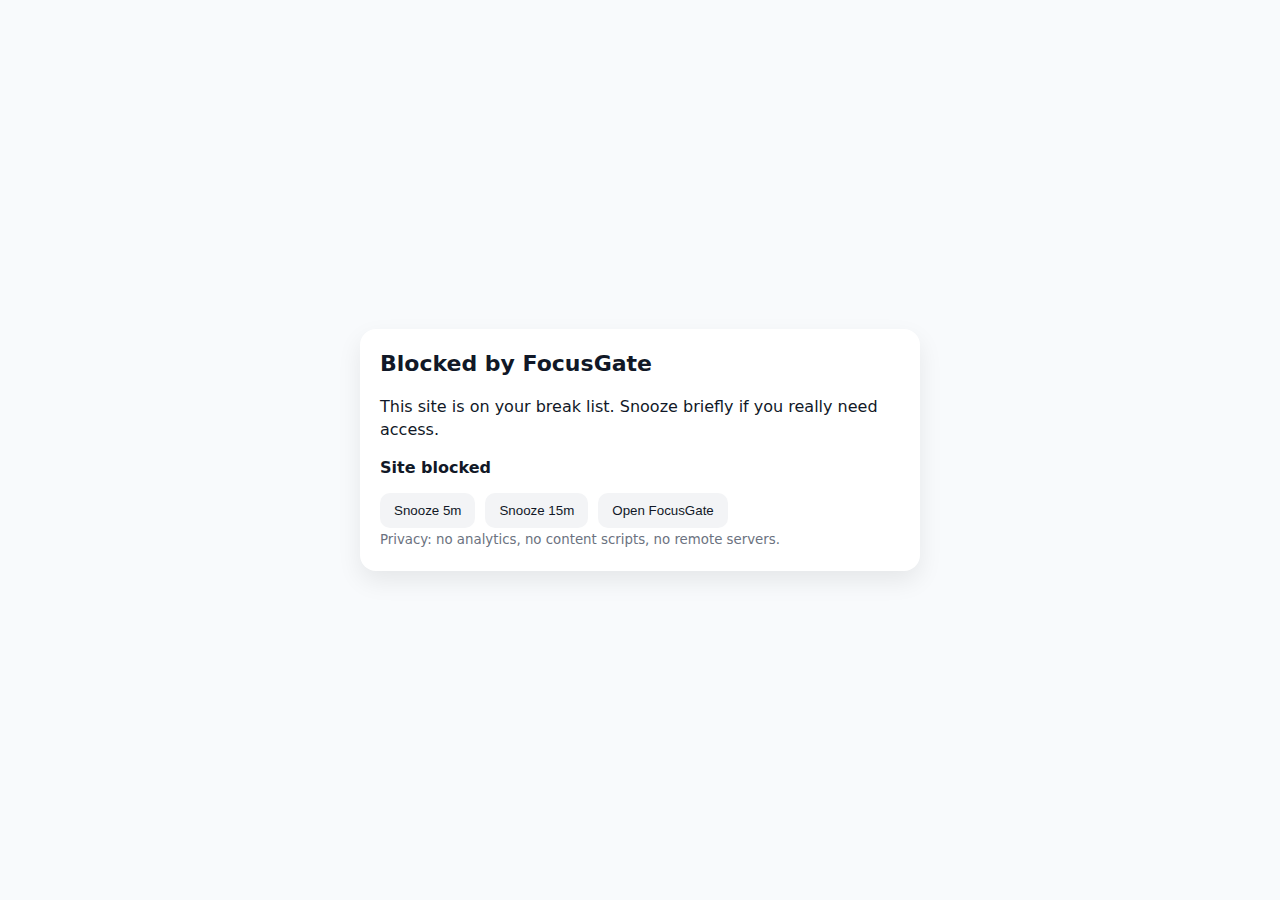
<file: blocked.html>
<!doctype html>
<html lang="en">
  <head>
    <meta charset="utf-8" />
    <title>Blocked by FocusGate</title>
    <meta name="viewport" content="width=device-width, initial-scale=1" />
    <link rel="stylesheet" href="blocked.css" />
  </head>
  <body>
    <main class="wrap">
      <section class="card" role="dialog" aria-labelledby="t" aria-describedby="d">
        <h1 id="t">Blocked by FocusGate</h1>
        <p id="d">This site is on your break list. Snooze briefly if you really need access.</p>

        <div id="hostline" class="hostline" aria-live="polite"></div>

        <div class="row">
          <button class="ghost" data-min="5" aria-label="Snooze this site for 5 minutes">Snooze 5m</button>
          <button class="ghost" data-min="15" aria-label="Snooze this site for 15 minutes">Snooze 15m</button>
          <button class="ghost" id="open-popup" aria-label="Open FocusGate">Open FocusGate</button>
        </div>

        <small class="muted">Privacy: no analytics, no content scripts, no remote servers.</small>
      </section>
    </main>
    <script src="blocked.js"></script>
  </body>
</html>
</file>
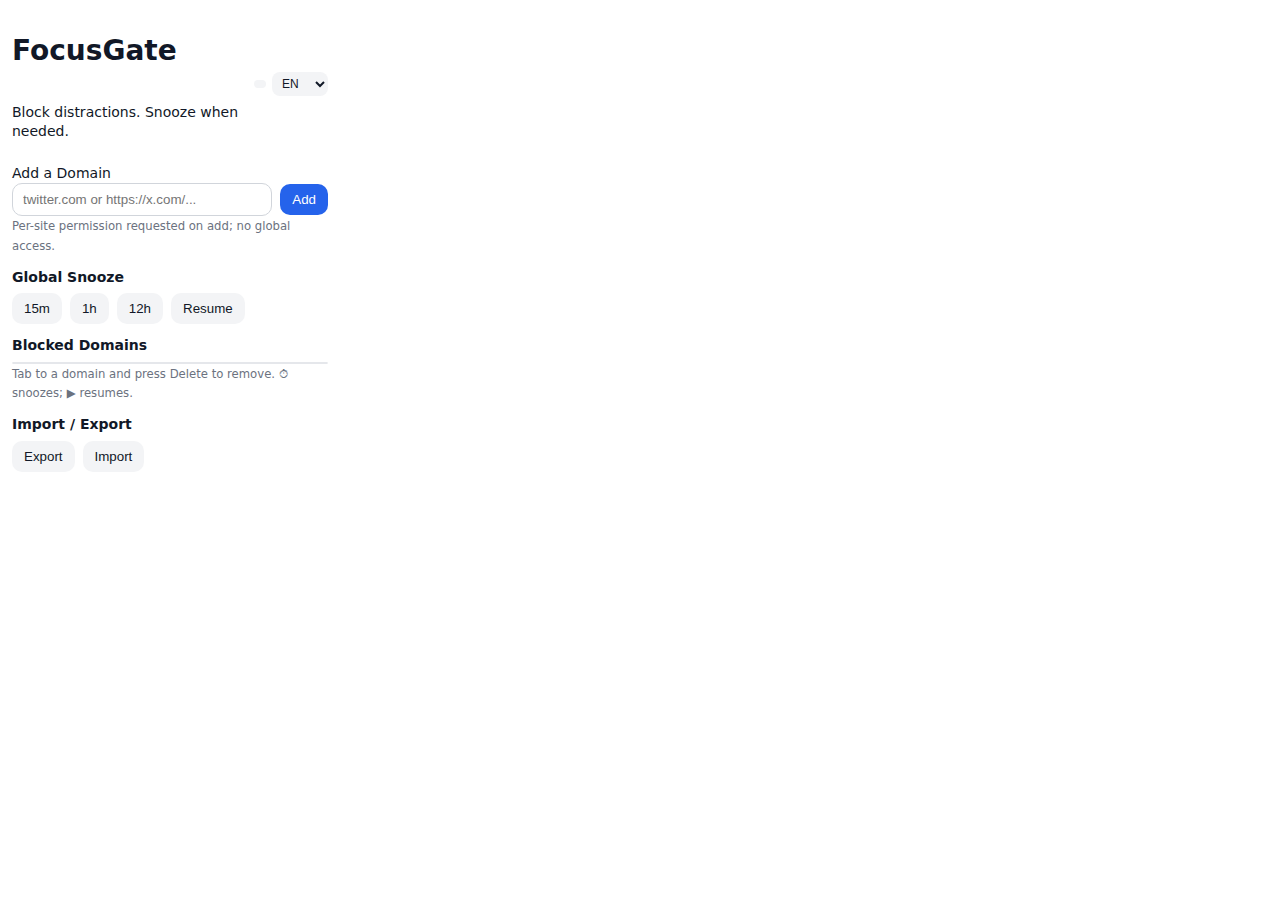
<file: popup.html>
<!doctype html>
<html lang="en">
  <head>
    <meta charset="utf-8" />
    <title>FocusGate</title>
    <meta name="viewport" content="width=device-width, initial-scale=1" />
    <link rel="stylesheet" href="popup.css" />
  </head>
  <body>
    <header>
      <div class="title-group">
        <h1 id="app-title">FocusGate</h1>
        <p id="tagline">Block distractions. Snooze when needed.</p>
      </div>
      <div class="controls">
        <button id="theme-toggle" class="icon-btn" aria-label="Toggle dark mode"></button>
        <select id="language-select" aria-label="Language">
          <option value="en">EN</option>
          <option value="es">ES</option>
          <option value="fr">FR</option>
          <option value="hi">HI</option>
          <option value="zh_CN">中文</option>
        </select>
      </div>
    </header>

    <main>
      <form id="add-form" aria-labelledby="add-label">
        <label id="add-label" for="domain-input">Add a Domain</label>
        <div class="row">
          <input id="domain-input" type="text" inputmode="url" autocomplete="off"
                 placeholder="twitter.com or https://x.com/..." aria-required="true" />
          <button id="add-btn" class="primary" type="submit">Add</button>
        </div>
        <!-- Give the small text an id so localisation can update it -->
        <small id="per-site-info" class="muted">Per-site permission requested on add; no global access.</small>
      </form>

      <section aria-labelledby="snooze-title" class="snooze">
        <h2 id="snooze-title">Global Snooze</h2>
        <div class="row">
          <button class="ghost preset" data-min="15">15m</button>
          <button class="ghost preset" data-min="60">1h</button>
          <button class="ghost preset" data-min="720">12h</button>
          <button class="ghost" id="resume-btn">Resume</button>
        </div>
        <div id="status" class="muted" aria-live="polite"></div>
      </section>

      <section aria-labelledby="list-title">
        <h2 id="list-title">Blocked Domains</h2>
        <ul id="list" role="listbox" aria-describedby="list-help"></ul>
        <small id="list-help" class="muted">Tab to a domain and press Delete to remove. ⏱ snoozes; ▶ resumes.</small>
      </section>

      <section aria-labelledby="ie-title" class="import-export">
        <h2 id="ie-title">Import / Export</h2>
        <div class="row">
          <button id="export-btn" class="ghost">Export</button>
          <input id="import-file" type="file" accept="application/json" hidden />
          <button id="import-btn" class="ghost">Import</button>
        </div>
      </section>
    </main>

    <script src="popup.js"></script>
  </body>
</html>
</file>
<file: blocked.css>
:root {
  --bg: #f8fafc;
  --fg: #111827;
  --muted: #6b7280;
  --ghost: #f3f4f6;
  --ring: #93c5fd;
}

* { box-sizing: border-box; }
html, body { margin: 0; padding: 0; height: 100%; }
body {
  background: var(--bg);
  color: var(--fg);
  font: 16px/1.4 system-ui, -apple-system, Segoe UI, Roboto, Arial, sans-serif;
}

.wrap { min-height: 100%; display: grid; place-items: center; padding: 24px; }

.card {
  background: #fff;
  width: min(560px, 92vw);
  padding: 20px;
  border-radius: 16px;
  box-shadow: 0 10px 24px rgba(0,0,0,0.08);
}

h1 { margin: 0 0 8px; font-size: 22px; }
.muted { color: var(--muted); }

.hostline { margin: 8px 0 14px; font-weight: 600; }

.row { display: flex; gap: 10px; }
button {
  padding: 10px 14px;
  border: 0;
  border-radius: 10px;
  background: var(--ghost);
  cursor: pointer;
  /* Ensure button text contrasts in dark mode */
  color: var(--fg);
}
button:focus-visible { outline: 3px solid var(--ring); outline-offset: 2px; border-radius: 10px; }

/* Dark mode via prefers-color-scheme */
@media (prefers-color-scheme: dark) {
  :root {
    --bg: #1f2937;
    --fg: #f9fafb;
    --muted: #9ca3af;
    --ghost: #374151;
    --ring: #60a5fa;
  }
  .card {
    background: #111827;
    box-shadow: 0 10px 24px rgba(0,0,0,0.5);
  }
}

/* Manual dark/light overrides */
html.dark {
  --bg: #1f2937;
  --fg: #f9fafb;
  --muted: #9ca3af;
  --ghost: #374151;
  --ring: #60a5fa;
}
html.dark .card {
  background: #111827;
  box-shadow: 0 10px 24px rgba(0,0,0,0.5);
}
html.light {
  --bg: #f8fafc;
  --fg: #111827;
  --muted: #6b7280;
  --ghost: #f3f4f6;
  --ring: #93c5fd;
}
html.light .card {
  background: #fff;
  box-shadow: 0 10px 24px rgba(0,0,0,0.08);
}
</file>
<file: popup.css>
:root {
  --bg: #ffffff;
  --fg: #111827;
  --muted: #6b7280;
  --primary: #2563eb;
  --ghost: #f3f4f6;
  --danger: #ef4444;
  --ring: #93c5fd;
}

* { box-sizing: border-box; }
html, body { margin: 0; padding: 0; }
body {
  background: var(--bg);
  color: var(--fg);
  font: 14px/1.4 system-ui, -apple-system, Segoe UI, Roboto, Arial, sans-serif;
  width: 340px;
  padding: 12px;
}

/* Focus styles for accessibility */
:focus-visible { 
  outline: 3px solid var(--ring); 
  outline-offset: 2px; 
  border-radius: 8px; 
}

/* Header layout */
header {
  display: flex;
  justify-content: space-between;
  align-items: center;
  margin-bottom: 8px;
}

.title-group {
  display: flex;
  flex-direction: column;
}

.controls {
  display: flex;
  gap: 6px;
  align-items: center;
}

/* Icon button styles */
button.icon-btn {
  padding: 4px 6px;
  background: var(--ghost);
  color: var(--fg);
  border: none;
  border-radius: 8px;
  font-size: 16px;
  cursor: pointer;
  user-select: none;
  transition: background 0.2s;
}

button.icon-btn:hover {
  background: var(--muted);
  opacity: 0.8;
}

/* Language selector */
#language-select {
  padding: 4px 6px;
  background: var(--ghost);
  color: var(--fg);
  border: none;
  border-radius: 8px;
  font-size: 12px;
  cursor: pointer;
}

/* Main content styles */
main h2 { 
  font-size: 14px; 
  margin: 12px 0 6px; 
}

.muted { color: var(--muted); }

.row { 
  display: flex; 
  gap: 8px; 
  align-items: center; 
}

/* Input field styles */
input[type="text"] {
  flex: 1;
  padding: 8px 10px;
  border: 1px solid #d1d5db;
  border-radius: 10px;
  transition: border-color 0.2s;
}

input[type="text"]:focus {
  border-color: var(--primary);
  outline: none;
}

/* Shake animation for invalid input */
@keyframes shake {
  0%, 100% { transform: translateX(0); }
  10%, 30%, 50%, 70%, 90% { transform: translateX(-4px); }
  20%, 40%, 60%, 80% { transform: translateX(4px); }
}

.shake {
  animation: shake 0.4s;
}

/* Button styles */
button {
  padding: 8px 12px;
  border: 0;
  border-radius: 10px;
  cursor: pointer;
  user-select: none;
  transition: opacity 0.2s;
}

button:hover:not(:disabled) {
  opacity: 0.9;
}

button:disabled {
  opacity: 0.5;
  cursor: not-allowed;
}

button.primary { 
  background: var(--primary); 
  color: #fff; 
}

button.ghost { 
  background: var(--ghost); 
  color: var(--fg); 
}

button.danger { 
  background: #fee2e2; 
  color: var(--danger); 
}

/* Domain list styles */
ul#list {
  list-style: none;
  padding: 0;
  margin: 6px 0 0;
  max-height: 240px;
  overflow-y: auto;
  border: 1px solid #e5e7eb;
  border-radius: 10px;
}

/* Individual domain item */
li.domain {
  display: grid;
  grid-template-columns: 1fr auto auto auto;
  gap: 8px;
  align-items: center;
  padding: 8px 10px;
  border-bottom: 1px solid #e5e7eb;
  transition: background 0.2s;
}

li.domain:hover {
  background: var(--ghost);
}

li.domain:last-child { 
  border-bottom: 0; 
}

li.domain .host { 
  font-weight: 600; 
}

li.domain .paused { 
  font-size: 12px; 
  color: var(--muted); 
}

/* Mini button styles */
.btn-mini { 
  padding: 6px 8px; 
  font-size: 12px; 
}

/* Scrollbar styles */
#list::-webkit-scrollbar {
  width: 8px;
}

#list::-webkit-scrollbar-track {
  background: var(--ghost);
  border-radius: 10px;
}

#list::-webkit-scrollbar-thumb {
  background: var(--muted);
  border-radius: 10px;
}

#list::-webkit-scrollbar-thumb:hover {
  background: var(--fg);
}

/* Dark mode via prefers-color-scheme */
@media (prefers-color-scheme: dark) {
  :root {
    --bg: #1f2937;
    --fg: #f9fafb;
    --muted: #9ca3af;
    --primary: #3b82f6;
    --ghost: #374151;
    --danger: #b91c1c;
    --ring: #60a5fa;
  }
  
  input[type="text"] {
    border-color: #4b5563;
    background: var(--bg);
    color: var(--fg);
  }
  
  ul#list {
    border-color: #4b5563;
  }
  
  li.domain {
    border-bottom-color: #4b5563;
  }
  
  button.danger {
    background: #7f1d1d;
    color: #fca5a5;
  }
}

/* Manual dark/light class overrides */
html.dark {
  --bg: #1f2937;
  --fg: #f9fafb;
  --muted: #9ca3af;
  --primary: #3b82f6;
  --ghost: #374151;
  --danger: #b91c1c;
  --ring: #60a5fa;
}

html.dark input[type="text"] {
  border-color: #4b5563;
  background: var(--bg);
  color: var(--fg);
}

html.dark ul#list {
  border-color: #4b5563;
}

html.dark li.domain {
  border-bottom-color: #4b5563;
}

html.dark button.danger {
  background: #7f1d1d;
  color: #fca5a5;
}

html.light {
  --bg: #ffffff;
  --fg: #111827;
  --muted: #6b7280;
  --primary: #2563eb;
  --ghost: #f3f4f6;
  --danger: #ef4444;
  --ring: #93c5fd;
}

html.light input[type="text"] {
  border-color: #d1d5db;
  background: #fff;
  color: var(--fg);
}

html.light ul#list {
  border-color: #e5e7eb;
}

html.light li.domain {
  border-bottom-color: #e5e7eb;
}

html.light button.danger {
  background: #fee2e2;
  color: var(--danger);
}
</file>
